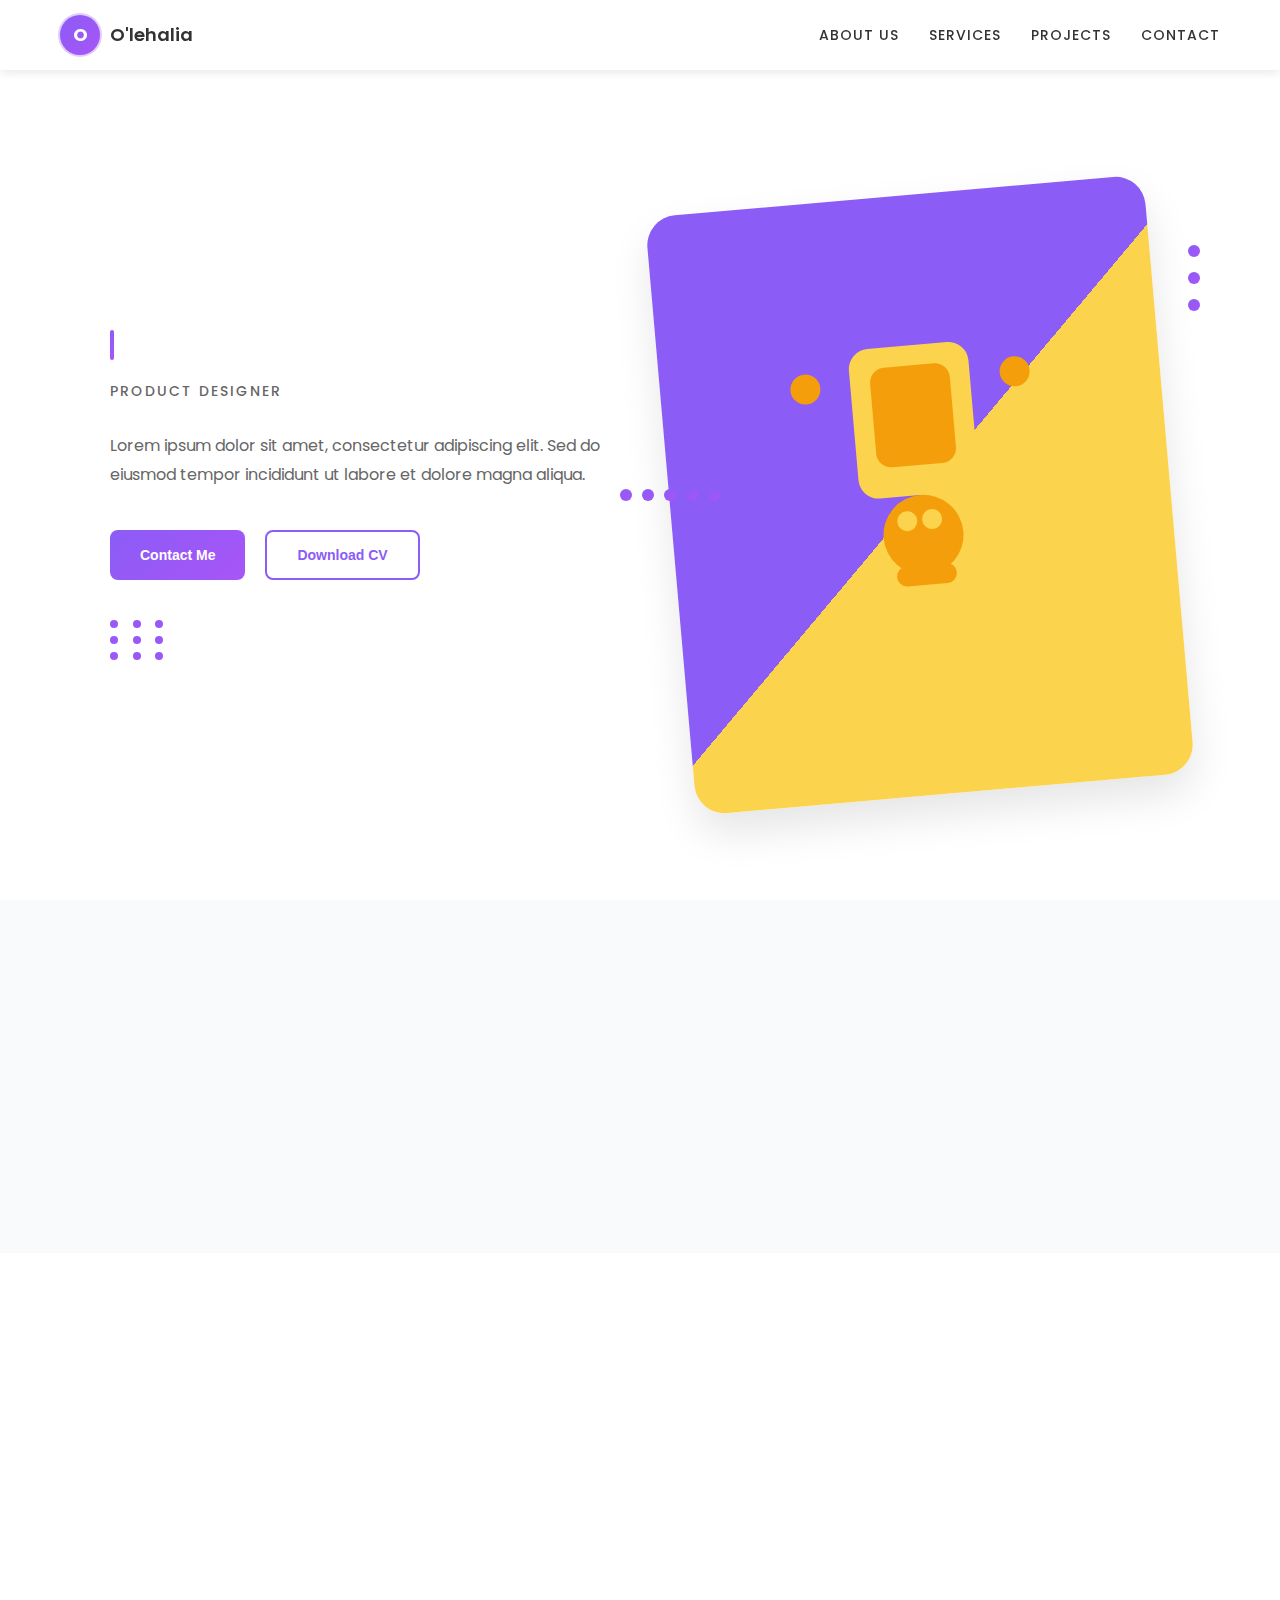
<file: index.html>
<!DOCTYPE html>
<html lang="ko">
<head>
    <meta charset="UTF-8">
    <meta name="viewport" content="width=device-width, initial-scale=1.0">
    <title>Markus Räikkönen - Product Designer</title>
    <link rel="stylesheet" href="styles.css">
    <link href="https://fonts.googleapis.com/css2?family=Poppins:wght@300;400;500;600;700&display=swap" rel="stylesheet">
    <link rel="stylesheet" href="https://cdnjs.cloudflare.com/ajax/libs/font-awesome/6.0.0/css/all.min.css">
</head>
<body>
    <!-- Header -->
    <header class="header">
        <div class="container">
            <div class="logo">
                <div class="logo-icon">O</div>
                <span class="logo-text">O'lehalia</span>
            </div>
            <nav class="nav">
                <ul class="nav-list">
                    <li><a href="#about">ABOUT US</a></li>
                    <li><a href="#services">SERVICES</a></li>
                    <li><a href="#projects">PROJECTS</a></li>
                    <li><a href="#contact">CONTACT</a></li>
                </ul>
            </nav>
        </div>
    </header>

    <!-- Hero Section -->
    <section class="hero">
        <div class="container">
            <div class="hero-content">
                <div class="hero-left">
                    <div class="hero-text">
                        <div class="vertical-line"></div>
                        <h2 class="role">PRODUCT DESIGNER</h2>
                        <h1 class="name">코딩알려주는 누나 첫 실습</h1>
                        <p class="description">
                            Lorem ipsum dolor sit amet, consectetur adipiscing elit. Sed do eiusmod tempor incididunt ut labore et dolore magna aliqua.
                        </p>
                        <div class="hero-buttons">
                            <button class="btn btn-primary" onclick="contactMe()">Contact Me</button>
                            <button class="btn btn-secondary" onclick="downloadCV()">Download CV</button>
                        </div>
                        <div class="dots-grid">
                            <div class="dot"></div>
                            <div class="dot"></div>
                            <div class="dot"></div>
                            <div class="dot"></div>
                            <div class="dot"></div>
                            <div class="dot"></div>
                            <div class="dot"></div>
                            <div class="dot"></div>
                            <div class="dot"></div>
                        </div>
                    </div>
                </div>
                <div class="hero-right">
                    <div class="hero-image-container">
                        <div class="hero-image">
                            <div class="image-background">
                                <div class="person-image">
                                    <div class="person-body"></div>
                                    <div class="person-head"></div>
                                    <div class="person-arms"></div>
                                </div>
                            </div>
                        </div>
                        <div class="circles-right">
                            <div class="circle"></div>
                            <div class="circle"></div>
                            <div class="circle"></div>
                        </div>
                        <div class="circles-left">
                            <div class="circle"></div>
                            <div class="circle"></div>
                            <div class="circle"></div>
                            <div class="circle"></div>
                            <div class="circle"></div>
                        </div>
                    </div>
                </div>
            </div>
        </div>
    </section>

    <!-- Skills Section -->
    <section class="skills" id="services">
        <div class="container">
            <div class="skills-grid">
                <div class="skill-card">
                    <div class="skill-icon">
                        <i class="fas fa-search"></i>
                    </div>
                    <h3>User Research</h3>
                </div>
                <div class="skill-card">
                    <div class="skill-icon">
                        <i class="fas fa-building"></i>
                    </div>
                    <h3>Visual Design</h3>
                </div>
                <div class="skill-card">
                    <div class="skill-icon">
                        <i class="fas fa-comments"></i>
                    </div>
                    <h3>User Testing</h3>
                </div>
                <div class="skill-card">
                    <div class="skill-icon">
                        <i class="fas fa-th"></i>
                    </div>
                    <h3>Prototyping</h3>
                </div>
            </div>
        </div>
    </section>

    <!-- About Section -->
    <section class="about" id="about">
        <div class="container">
            <div class="about-content">
                <div class="about-text">
                    <h4 class="about-label">ABOUT ME</h4>
                    <h2 class="about-title">Better design, better experiences</h2>
                    <p class="about-description">
                        Lorem ipsum is simply dummy text of the printing and typesetting industry. Lorem ipsum has been the industry's standard dummy text ever since the 1500s, when an unknown printer took a galley of type and scrambled it to make a type specimen book.
                    </p>
                    <div class="about-buttons">
                        <button class="btn btn-primary" onclick="contactMe()">Contact Me</button>
                        <button class="btn btn-secondary" onclick="downloadCV()">Download CV</button>
                    </div>
                </div>
                <div class="triangle-decoration"></div>
            </div>
        </div>
    </section>

    <script src="script.js"></script>
</body>
</html>
</file>
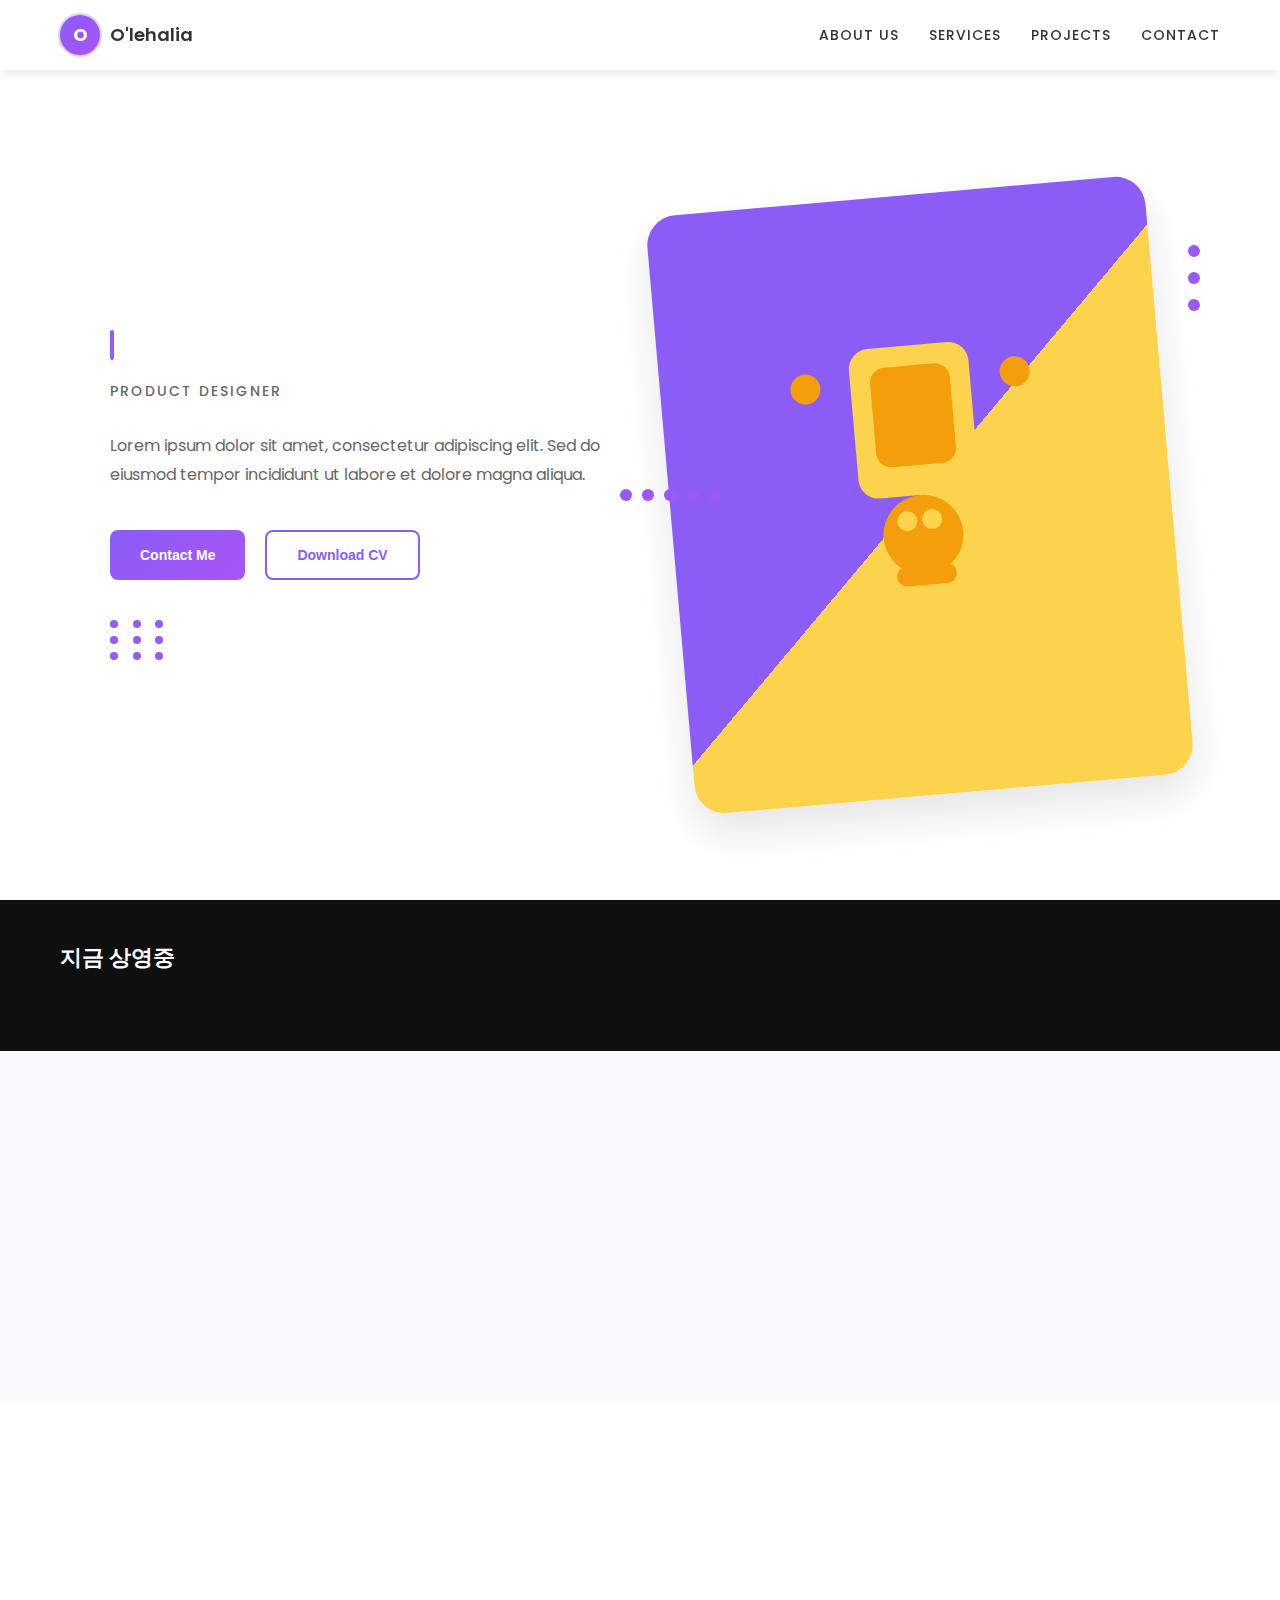
<file: 1차-website/index.html>
<!DOCTYPE html>
<html lang="ko">
<head>
    <meta charset="UTF-8">
    <meta name="viewport" content="width=device-width, initial-scale=1.0">
    <title>Markus Räikkönen - Product Designer</title>
    <link rel="stylesheet" href="styles.css">
    <link href="https://fonts.googleapis.com/css2?family=Poppins:wght@300;400;500;600;700&display=swap" rel="stylesheet">
    <link rel="stylesheet" href="https://cdnjs.cloudflare.com/ajax/libs/font-awesome/6.0.0/css/all.min.css">
</head>
<body>
    <!-- Header -->
    <header class="header">
        <div class="container">
            <div class="logo">
                <div class="logo-icon">O</div>
                <span class="logo-text">O'lehalia</span>
            </div>
            <nav class="nav">
                <ul class="nav-list">
                    <li><a href="#about">ABOUT US</a></li>
                    <li><a href="#services">SERVICES</a></li>
                    <li><a href="#projects">PROJECTS</a></li>
                    <li><a href="#contact">CONTACT</a></li>
                </ul>
            </nav>
        </div>
    </header>

    <!-- Hero Section -->
    <section class="hero">
        <div class="container">
            <div class="hero-content">
                <div class="hero-left">
                    <div class="hero-text">
                        <div class="vertical-line"></div>
                        <h2 class="role">PRODUCT DESIGNER</h2>
                        <h1 class="name">코딩알려주는 누나 첫 실습</h1>
                        <p class="description">
                            Lorem ipsum dolor sit amet, consectetur adipiscing elit. Sed do eiusmod tempor incididunt ut labore et dolore magna aliqua.
                        </p>
                        <div class="hero-buttons">
                            <button class="btn btn-primary" onclick="contactMe()">Contact Me</button>
                            <button class="btn btn-secondary" onclick="downloadCV()">Download CV</button>
                        </div>
                        <div class="dots-grid">
                            <div class="dot"></div>
                            <div class="dot"></div>
                            <div class="dot"></div>
                            <div class="dot"></div>
                            <div class="dot"></div>
                            <div class="dot"></div>
                            <div class="dot"></div>
                            <div class="dot"></div>
                            <div class="dot"></div>
                        </div>
                    </div>
                </div>
                <div class="hero-right">
                    <div class="hero-image-container">
                        <div class="hero-image">
                            <div class="image-background">
                                <div class="person-image">
                                    <div class="person-body"></div>
                                    <div class="person-head"></div>
                                    <div class="person-arms"></div>
                                </div>
                            </div>
                        </div>
                        <div class="circles-right">
                            <div class="circle"></div>
                            <div class="circle"></div>
                            <div class="circle"></div>
                        </div>
                        <div class="circles-left">
                            <div class="circle"></div>
                            <div class="circle"></div>
                            <div class="circle"></div>
                            <div class="circle"></div>
                            <div class="circle"></div>
                        </div>
                    </div>
                </div>
            </div>
        </div>
    </section>

    <!-- Now Playing Movies Section -->
    <section class="movies" id="now-playing">
        <div class="container">
            <h2 class="section-title">지금 상영중</h2>
            <div class="movies-row" id="moviesRow">
                <!-- Movies will be injected here -->
            </div>
        </div>
    </section>

    <!-- Skills Section -->
    <section class="skills" id="services">
        <div class="container">
            <div class="skills-grid">
                <div class="skill-card">
                    <div class="skill-icon">
                        <i class="fas fa-search"></i>
                    </div>
                    <h3>User Research</h3>
                </div>
                <div class="skill-card">
                    <div class="skill-icon">
                        <i class="fas fa-building"></i>
                    </div>
                    <h3>Visual Design</h3>
                </div>
                <div class="skill-card">
                    <div class="skill-icon">
                        <i class="fas fa-comments"></i>
                    </div>
                    <h3>User Testing</h3>
                </div>
                <div class="skill-card">
                    <div class="skill-icon">
                        <i class="fas fa-th"></i>
                    </div>
                    <h3>Prototyping</h3>
                </div>
            </div>
        </div>
    </section>

    <!-- About Section -->
    <section class="about" id="about">
        <div class="container">
            <div class="about-content">
                <div class="about-text">
                    <h4 class="about-label">ABOUT ME</h4>
                    <h2 class="about-title">Better design, better experiences</h2>
                    <p class="about-description">
                        Lorem ipsum is simply dummy text of the printing and typesetting industry. Lorem ipsum has been the industry's standard dummy text ever since the 1500s, when an unknown printer took a galley of type and scrambled it to make a type specimen book.
                    </p>
                    <div class="about-buttons">
                        <button class="btn btn-primary" onclick="contactMe()">Contact Me</button>
                        <button class="btn btn-secondary" onclick="downloadCV()">Download CV</button>
                    </div>
                </div>
                <div class="triangle-decoration"></div>
            </div>
        </div>
    </section>

    <script src="script.js"></script>
</body>
</html>
</file>
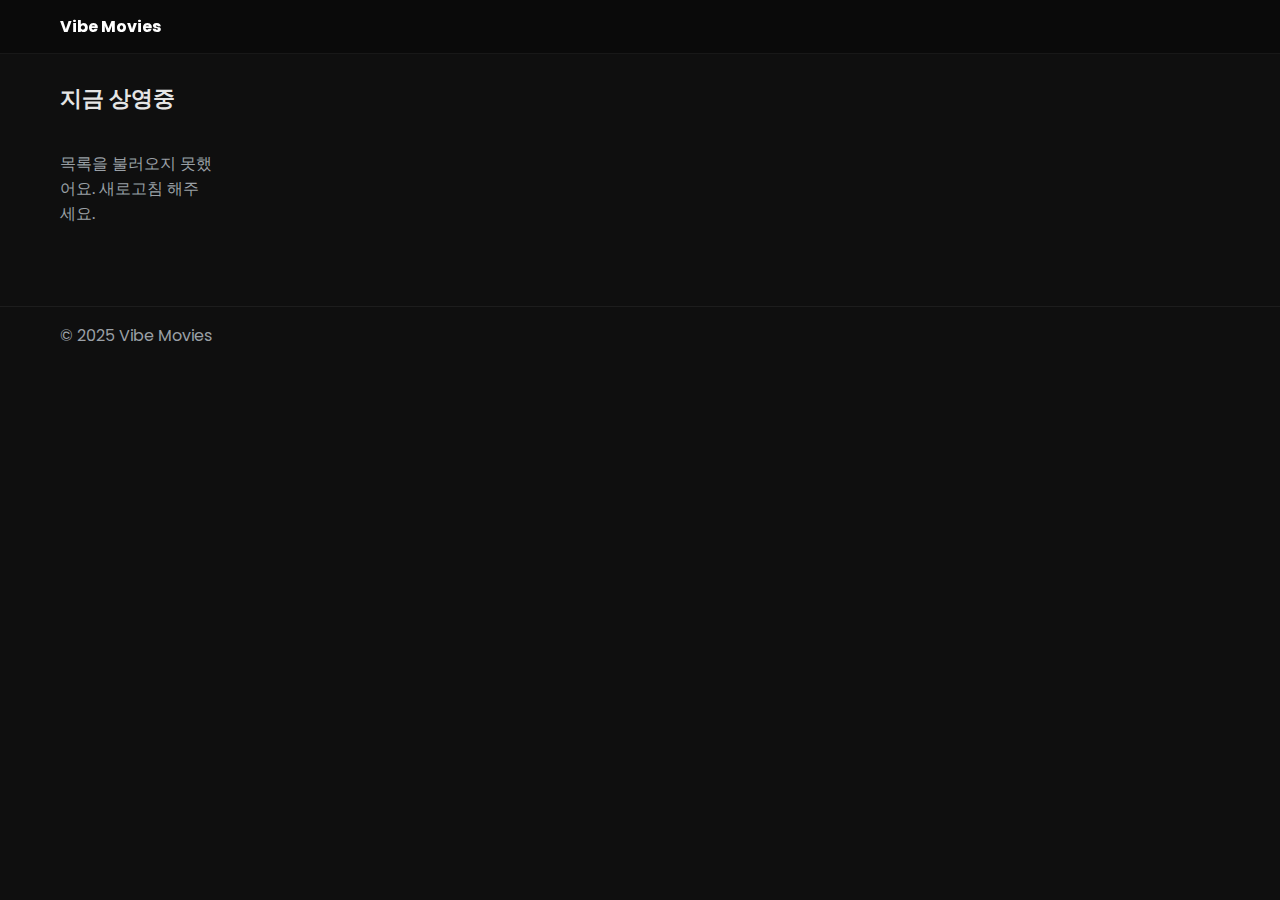
<file: movies.html>
<!DOCTYPE html>
<html lang="ko">
<head>
    <meta charset="UTF-8">
    <meta name="viewport" content="width=device-width, initial-scale=1.0">
    <title>지금 상영중 - Movies</title>
    <link href="https://fonts.googleapis.com/css2?family=Poppins:wght@300;400;500;600;700&display=swap" rel="stylesheet">
    <link rel="stylesheet" href="movies.css">
    <link rel="icon" href="data:,">
    <meta name="color-scheme" content="dark light">
</head>
<body>
    <header class="mv-header">
        <div class="mv-container">
            <a class="mv-logo" href="index.html">Vibe Movies</a>
        </div>
    </header>

    <main class="mv-main">
        <div class="mv-container">
            <h1 class="mv-title">지금 상영중</h1>
            <div class="mv-grid" id="mvGrid" aria-live="polite"></div>
        </div>
    </main>

    <footer class="mv-footer">
        <div class="mv-container">© 2025 Vibe Movies</div>
    </footer>

    <script src="movies.js"></script>
    <noscript>이 페이지를 보려면 JavaScript가 필요합니다.</noscript>
</body>
</html>
</file>
<file: movies.css>
* {
    margin: 0;
    padding: 0;
    box-sizing: border-box;
}

html, body {
    height: 100%;
}

body {
    font-family: 'Poppins', sans-serif;
    background: #0f0f0f;
    color: #e5e5e5;
}

.mv-container {
    max-width: 1200px;
    margin: 0 auto;
    padding: 0 20px;
}

.mv-header {
    position: sticky;
    top: 0;
    background: rgba(10,10,10,0.9);
    backdrop-filter: blur(6px);
    border-bottom: 1px solid rgba(255,255,255,0.06);
    z-index: 10;
}

.mv-logo {
    display: inline-block;
    padding: 14px 0;
    color: #fff;
    text-decoration: none;
    font-weight: 700;
}

.mv-main {
    padding: 28px 0 60px;
}

.mv-title {
    font-size: 22px;
    font-weight: 600;
    margin-bottom: 16px;
}

.mv-grid {
    display: grid;
    grid-template-columns: repeat(auto-fill, minmax(150px, 1fr));
    gap: 16px;
}

.mv-card {
    background: #181818;
    border-radius: 10px;
    overflow: hidden;
    transition: transform 0.25s ease, box-shadow 0.25s ease;
}

.mv-card:hover {
    transform: translateY(-6px);
    box-shadow: 0 12px 26px rgba(0,0,0,0.5);
}

.mv-poster {
    width: 100%;
    aspect-ratio: 2/3;
    object-fit: cover;
    display: block;
    background: #222;
}

.mv-title-text {
    padding: 10px 10px 12px;
    font-size: 14px;
    color: #e5e5e5;
}

.mv-date {
    padding: 0 10px 12px;
    font-size: 12px;
    color: #9aa0a6;
}

.mv-footer {
    border-top: 1px solid rgba(255,255,255,0.06);
    padding: 16px 0;
    color: #9aa0a6;
}

@media (max-width: 768px) {
    .mv-main { padding: 18px 0 40px; }
    .mv-title { font-size: 18px; margin-bottom: 12px; }
}
</file>
<file: styles.css>
/* Reset and Base Styles */
* {
    margin: 0;
    padding: 0;
    box-sizing: border-box;
}

body {
    font-family: 'Poppins', sans-serif;
    line-height: 1.6;
    color: #333;
    background-color: #fff;
}

.container {
    max-width: 1200px;
    margin: 0 auto;
    padding: 0 20px;
}

/* Header Styles */
.header {
    padding: 15px 0;
    background-color: #fff;
    position: fixed;
    top: 0;
    left: 0;
    right: 0;
    z-index: 1000;
    box-shadow: 0 2px 10px rgba(0, 0, 0, 0.1);
    height: 70px; /* 헤더 높이 고정 */
}

.header .container {
    display: flex;
    justify-content: space-between;
    align-items: center;
}

.logo {
    display: flex;
    align-items: center;
    gap: 10px;
}

.logo-icon {
    width: 40px;
    height: 40px;
    background: linear-gradient(135deg, #8B5CF6, #A855F7);
    border-radius: 50%;
    display: flex;
    align-items: center;
    justify-content: center;
    color: white;
    font-weight: 700;
    font-size: 18px;
    position: relative;
}

.logo-icon::before {
    content: '';
    position: absolute;
    top: -2px;
    left: -2px;
    right: -2px;
    bottom: -2px;
    background: linear-gradient(135deg, #8B5CF6, #A855F7);
    border-radius: 50%;
    z-index: -1;
    opacity: 0.3;
}

.logo-text {
    font-weight: 600;
    font-size: 18px;
    color: #333;
}

.nav-list {
    display: flex;
    list-style: none;
    gap: 30px;
}

.nav-list a {
    text-decoration: none;
    color: #333;
    font-weight: 500;
    font-size: 14px;
    letter-spacing: 1px;
    transition: color 0.3s ease;
}

.nav-list a:hover {
    color: #8B5CF6;
}

/* Hero Section */
.hero {
    padding: 80px 0 60px;
    min-height: calc(100vh - 70px);
    display: flex;
    align-items: center;
    margin-top: 70px; /* 헤더 높이와 동일하게 고정 */
}

.hero-content {
    display: grid;
    grid-template-columns: 1fr 1fr;
    gap: 60px;
    align-items: center;
}

.hero-left {
    position: relative;
}

.vertical-line {
    width: 4px;
    height: 30px;
    background: linear-gradient(135deg, #8B5CF6, #A855F7);
    margin-bottom: 20px;
    border-radius: 2px;
}

.role {
    font-size: 14px;
    font-weight: 500;
    color: #666;
    letter-spacing: 2px;
    margin-bottom: 20px;
}

.name {
    font-size: 4rem;
    font-weight: 700;
    color: #333;
    line-height: 1.1;
    margin-bottom: 30px;
}

.description {
    font-size: 16px;
    color: #666;
    line-height: 1.8;
    margin-bottom: 40px;
    max-width: 500px;
}

.hero-buttons {
    display: flex;
    gap: 20px;
    margin-bottom: 40px;
}

.btn {
    padding: 15px 30px;
    border: none;
    border-radius: 8px;
    font-weight: 600;
    font-size: 14px;
    cursor: pointer;
    transition: all 0.3s ease;
    text-decoration: none;
    display: inline-block;
}

.btn-primary {
    background: linear-gradient(135deg, #8B5CF6, #A855F7);
    color: white;
}

.btn-primary:hover {
    transform: translateY(-2px);
    box-shadow: 0 10px 25px rgba(139, 92, 246, 0.3);
}

.btn-secondary {
    background: white;
    color: #8B5CF6;
    border: 2px solid #8B5CF6;
}

.btn-secondary:hover {
    background: #8B5CF6;
    color: white;
    transform: translateY(-2px);
}

.dots-grid {
    display: grid;
    grid-template-columns: repeat(3, 1fr);
    gap: 8px;
    width: 60px;
}

.dot {
    width: 8px;
    height: 8px;
    background: linear-gradient(135deg, #8B5CF6, #A855F7);
    border-radius: 50%;
}

/* Hero Right - Image Section */
.hero-right {
    position: relative;
    display: flex;
    justify-content: center;
    align-items: center;
}

.hero-image-container {
    position: relative;
    width: 100%;
    max-width: 500px;
}

.hero-image {
    position: relative;
    width: 100%;
    height: 600px;
    border-radius: 30px;
    overflow: hidden;
    background: linear-gradient(135deg, #8B5CF6 0%, #8B5CF6 50%, #FCD34D 50%, #FCD34D 100%);
    transform: rotate(-5deg);
    box-shadow: 0 20px 40px rgba(0, 0, 0, 0.1);
}

.image-background {
    position: relative;
    width: 100%;
    height: 100%;
    display: flex;
    align-items: center;
    justify-content: center;
}

.person-image {
    position: relative;
    width: 200px;
    height: 300px;
    display: flex;
    flex-direction: column;
    align-items: center;
}

.person-head {
    width: 80px;
    height: 80px;
    background: #F59E0B;
    border-radius: 50%;
    position: relative;
    margin-bottom: 10px;
}

.person-head::before {
    content: '';
    position: absolute;
    top: 15px;
    left: 15px;
    width: 20px;
    height: 20px;
    background: #FCD34D;
    border-radius: 50%;
    box-shadow: 25px 0 0 #FCD34D;
}

.person-head::after {
    content: '';
    position: absolute;
    bottom: -10px;
    left: 50%;
    transform: translateX(-50%);
    width: 60px;
    height: 20px;
    background: #F59E0B;
    border-radius: 10px;
}

.person-body {
    width: 120px;
    height: 150px;
    background: #FCD34D;
    border-radius: 20px;
    position: relative;
}

.person-body::before {
    content: '';
    position: absolute;
    top: 20px;
    left: 20px;
    width: 80px;
    height: 100px;
    background: #F59E0B;
    border-radius: 15px;
}

.person-arms {
    position: absolute;
    top: 20px;
    left: -20px;
    right: -20px;
    height: 40px;
    display: flex;
    justify-content: space-between;
}

.person-arms::before,
.person-arms::after {
    content: '';
    width: 30px;
    height: 30px;
    background: #F59E0B;
    border-radius: 50%;
}

.circles-right {
    position: absolute;
    top: 50px;
    right: -30px;
    display: flex;
    flex-direction: column;
    gap: 15px;
}

.circles-left {
    position: absolute;
    top: 50%;
    left: -50px;
    transform: translateY(-50%);
    display: flex;
    gap: 10px;
}

.circle {
    width: 12px;
    height: 12px;
    background: linear-gradient(135deg, #8B5CF6, #A855F7);
    border-radius: 50%;
}

/* Skills Section */
.skills {
    padding: 80px 0;
    background-color: #f8fafc;
}

.skills-grid {
    display: grid;
    grid-template-columns: repeat(4, 1fr);
    gap: 30px;
    max-width: 1000px;
    margin: 0 auto;
}

.skill-card {
    background: white;
    padding: 40px 30px;
    border-radius: 15px;
    text-align: center;
    box-shadow: 0 5px 15px rgba(0, 0, 0, 0.08);
    transition: all 0.3s ease;
    position: relative;
}

.skill-card:hover {
    transform: translateY(-5px);
    box-shadow: 0 15px 30px rgba(0, 0, 0, 0.15);
}

.skill-card::before {
    content: '';
    position: absolute;
    top: 50%;
    left: 50%;
    transform: translate(-50%, -50%);
    width: 100%;
    height: 100%;
    background: linear-gradient(135deg, #8B5CF6, #A855F7);
    border-radius: 15px;
    opacity: 0;
    transition: opacity 0.3s ease;
    z-index: -1;
}

.skill-card:hover::before {
    opacity: 0.05;
}

.skill-icon {
    font-size: 2.5rem;
    color: #8B5CF6;
    margin-bottom: 20px;
}

.skill-card h3 {
    font-size: 18px;
    font-weight: 600;
    color: #333;
}

/* About Section */
.about {
    padding: 80px 0;
    position: relative;
}

.about-content {
    max-width: 600px;
    margin-left: auto;
    position: relative;
}

.about-label {
    font-size: 14px;
    font-weight: 500;
    color: #8B5CF6;
    letter-spacing: 2px;
    margin-bottom: 20px;
}

.about-title {
    font-size: 2.5rem;
    font-weight: 700;
    color: #333;
    line-height: 1.2;
    margin-bottom: 30px;
}

.about-description {
    font-size: 16px;
    color: #666;
    line-height: 1.8;
    margin-bottom: 40px;
}

.about-buttons {
    display: flex;
    gap: 20px;
}

.triangle-decoration {
    position: absolute;
    top: -20px;
    right: -50px;
    width: 0;
    height: 0;
    border-left: 30px solid transparent;
    border-right: 30px solid transparent;
    border-bottom: 50px solid #8B5CF6;
    opacity: 0.3;
}

/* Mobile Responsive */
@media (max-width: 768px) {
    .container {
        padding: 0 15px;
    }

    .header {
        height: 70px; /* 모든 화면에서 동일한 높이 유지 */
    }

    .header .container {
        flex-direction: row; /* 모바일에서도 가로 배치 유지 */
        gap: 15px;
        justify-content: space-between; /* 로고와 메뉴 버튼을 양 끝에 배치 */
    }

    .nav-list {
        gap: 15px; /* 모바일에서 간격 줄임 */
    }

    .nav-list a {
        font-size: 11px; /* 모바일에서 폰트 크기 줄임 */
    }

    .hero {
        padding: 60px 0 40px;
        margin-top: 70px; /* 모든 화면에서 동일한 여백 유지 */
    }

    .hero-content {
        grid-template-columns: 1fr;
        gap: 40px;
        text-align: center;
    }

    .name {
        font-size: 2.5rem;
    }

    .hero-buttons {
        justify-content: center;
        flex-wrap: wrap;
    }

    .hero-image {
        height: 400px;
        transform: rotate(0deg);
    }

    .person-image {
        width: 150px;
        height: 250px;
    }

    .person-head {
        width: 60px;
        height: 60px;
    }

    .person-body {
        width: 100px;
        height: 120px;
    }

    .circles-right,
    .circles-left {
        display: none;
    }

    .skills-grid {
        grid-template-columns: repeat(2, 1fr);
        gap: 20px;
    }

    .skill-card {
        padding: 30px 20px;
    }

    .about-content {
        margin: 0 auto;
        text-align: center;
    }

    .about-title {
        font-size: 2rem;
    }

    .about-buttons {
        justify-content: center;
        flex-wrap: wrap;
    }

    .triangle-decoration {
        display: none;
    }
}

@media (max-width: 480px) {
    .name {
        font-size: 2rem;
    }

    .about-title {
        font-size: 1.8rem;
    }

    .btn {
        padding: 12px 24px;
        font-size: 13px;
    }

    .hero-buttons,
    .about-buttons {
        flex-direction: column;
        align-items: center;
    }

    .skills-grid {
        grid-template-columns: 1fr;
        gap: 15px;
    }

    .skill-card {
        padding: 25px 15px;
    }

    .skill-icon {
        font-size: 2rem;
    }
}

/* Smooth scrolling */
html {
    scroll-behavior: smooth;
}

/* Animation for elements */
@keyframes fadeInUp {
    from {
        opacity: 0;
        transform: translateY(30px);
    }
    to {
        opacity: 1;
        transform: translateY(0);
    }
}

.hero-left,
.hero-right,
.skill-card,
.about-content {
    animation: fadeInUp 0.8s ease-out;
}

/* Loading animation */
.loading {
    opacity: 0;
    transform: translateY(20px);
    transition: all 0.6s ease;
}

.loading.loaded {
    opacity: 1;
    transform: translateY(0);
}
</file>
<file: 1차-website/styles.css>
/* Reset and Base Styles */
* {
    margin: 0;
    padding: 0;
    box-sizing: border-box;
}

body {
    font-family: 'Poppins', sans-serif;
    line-height: 1.6;
    color: #333;
    background-color: #fff;
}

.container {
    max-width: 1200px;
    margin: 0 auto;
    padding: 0 20px;
}

/* Header Styles */
.header {
    padding: 15px 0;
    background-color: #fff;
    position: fixed;
    top: 0;
    left: 0;
    right: 0;
    z-index: 1000;
    box-shadow: 0 2px 10px rgba(0, 0, 0, 0.1);
    height: 70px; /* 헤더 높이 고정 */
}

.header .container {
    display: flex;
    justify-content: space-between;
    align-items: center;
}

.logo {
    display: flex;
    align-items: center;
    gap: 10px;
}

.logo-icon {
    width: 40px;
    height: 40px;
    background: linear-gradient(135deg, #8B5CF6, #A855F7);
    border-radius: 50%;
    display: flex;
    align-items: center;
    justify-content: center;
    color: white;
    font-weight: 700;
    font-size: 18px;
    position: relative;
}

.logo-icon::before {
    content: '';
    position: absolute;
    top: -2px;
    left: -2px;
    right: -2px;
    bottom: -2px;
    background: linear-gradient(135deg, #8B5CF6, #A855F7);
    border-radius: 50%;
    z-index: -1;
    opacity: 0.3;
}

.logo-text {
    font-weight: 600;
    font-size: 18px;
    color: #333;
}

.nav-list {
    display: flex;
    list-style: none;
    gap: 30px;
}

.nav-list a {
    text-decoration: none;
    color: #333;
    font-weight: 500;
    font-size: 14px;
    letter-spacing: 1px;
    transition: color 0.3s ease;
}

.nav-list a:hover {
    color: #8B5CF6;
}

/* Hero Section */
.hero {
    padding: 80px 0 60px;
    min-height: calc(100vh - 70px);
    display: flex;
    align-items: center;
    margin-top: 70px; /* 헤더 높이와 동일하게 고정 */
}

.hero-content {
    display: grid;
    grid-template-columns: 1fr 1fr;
    gap: 60px;
    align-items: center;
}

.hero-left {
    position: relative;
}

.vertical-line {
    width: 4px;
    height: 30px;
    background: linear-gradient(135deg, #8B5CF6, #A855F7);
    margin-bottom: 20px;
    border-radius: 2px;
}

.role {
    font-size: 14px;
    font-weight: 500;
    color: #666;
    letter-spacing: 2px;
    margin-bottom: 20px;
}

.name {
    font-size: 4rem;
    font-weight: 700;
    color: #333;
    line-height: 1.1;
    margin-bottom: 30px;
}

.description {
    font-size: 16px;
    color: #666;
    line-height: 1.8;
    margin-bottom: 40px;
    max-width: 500px;
}

.hero-buttons {
    display: flex;
    gap: 20px;
    margin-bottom: 40px;
}

.btn {
    padding: 15px 30px;
    border: none;
    border-radius: 8px;
    font-weight: 600;
    font-size: 14px;
    cursor: pointer;
    transition: all 0.3s ease;
    text-decoration: none;
    display: inline-block;
}

.btn-primary {
    background: linear-gradient(135deg, #8B5CF6, #A855F7);
    color: white;
}

.btn-primary:hover {
    transform: translateY(-2px);
    box-shadow: 0 10px 25px rgba(139, 92, 246, 0.3);
}

.btn-secondary {
    background: white;
    color: #8B5CF6;
    border: 2px solid #8B5CF6;
}

.btn-secondary:hover {
    background: #8B5CF6;
    color: white;
    transform: translateY(-2px);
}

.dots-grid {
    display: grid;
    grid-template-columns: repeat(3, 1fr);
    gap: 8px;
    width: 60px;
}

.dot {
    width: 8px;
    height: 8px;
    background: linear-gradient(135deg, #8B5CF6, #A855F7);
    border-radius: 50%;
}

/* Hero Right - Image Section */
.hero-right {
    position: relative;
    display: flex;
    justify-content: center;
    align-items: center;
}

.hero-image-container {
    position: relative;
    width: 100%;
    max-width: 500px;
}

.hero-image {
    position: relative;
    width: 100%;
    height: 600px;
    border-radius: 30px;
    overflow: hidden;
    background: linear-gradient(135deg, #8B5CF6 0%, #8B5CF6 50%, #FCD34D 50%, #FCD34D 100%);
    transform: rotate(-5deg);
    box-shadow: 0 20px 40px rgba(0, 0, 0, 0.1);
}

.image-background {
    position: relative;
    width: 100%;
    height: 100%;
    display: flex;
    align-items: center;
    justify-content: center;
}

.person-image {
    position: relative;
    width: 200px;
    height: 300px;
    display: flex;
    flex-direction: column;
    align-items: center;
}

.person-head {
    width: 80px;
    height: 80px;
    background: #F59E0B;
    border-radius: 50%;
    position: relative;
    margin-bottom: 10px;
}

.person-head::before {
    content: '';
    position: absolute;
    top: 15px;
    left: 15px;
    width: 20px;
    height: 20px;
    background: #FCD34D;
    border-radius: 50%;
    box-shadow: 25px 0 0 #FCD34D;
}

.person-head::after {
    content: '';
    position: absolute;
    bottom: -10px;
    left: 50%;
    transform: translateX(-50%);
    width: 60px;
    height: 20px;
    background: #F59E0B;
    border-radius: 10px;
}

.person-body {
    width: 120px;
    height: 150px;
    background: #FCD34D;
    border-radius: 20px;
    position: relative;
}

.person-body::before {
    content: '';
    position: absolute;
    top: 20px;
    left: 20px;
    width: 80px;
    height: 100px;
    background: #F59E0B;
    border-radius: 15px;
}

.person-arms {
    position: absolute;
    top: 20px;
    left: -20px;
    right: -20px;
    height: 40px;
    display: flex;
    justify-content: space-between;
}

.person-arms::before,
.person-arms::after {
    content: '';
    width: 30px;
    height: 30px;
    background: #F59E0B;
    border-radius: 50%;
}

.circles-right {
    position: absolute;
    top: 50px;
    right: -30px;
    display: flex;
    flex-direction: column;
    gap: 15px;
}

.circles-left {
    position: absolute;
    top: 50%;
    left: -50px;
    transform: translateY(-50%);
    display: flex;
    gap: 10px;
}

.circle {
    width: 12px;
    height: 12px;
    background: linear-gradient(135deg, #8B5CF6, #A855F7);
    border-radius: 50%;
}

/* Skills Section */
.skills {
    padding: 80px 0;
    background-color: #f8fafc;
}

.skills-grid {
    display: grid;
    grid-template-columns: repeat(4, 1fr);
    gap: 30px;
    max-width: 1000px;
    margin: 0 auto;
}

.skill-card {
    background: white;
    padding: 40px 30px;
    border-radius: 15px;
    text-align: center;
    box-shadow: 0 5px 15px rgba(0, 0, 0, 0.08);
    transition: all 0.3s ease;
    position: relative;
}

.skill-card:hover {
    transform: translateY(-5px);
    box-shadow: 0 15px 30px rgba(0, 0, 0, 0.15);
}

.skill-card::before {
    content: '';
    position: absolute;
    top: 50%;
    left: 50%;
    transform: translate(-50%, -50%);
    width: 100%;
    height: 100%;
    background: linear-gradient(135deg, #8B5CF6, #A855F7);
    border-radius: 15px;
    opacity: 0;
    transition: opacity 0.3s ease;
    z-index: -1;
}

.skill-card:hover::before {
    opacity: 0.05;
}

.skill-icon {
    font-size: 2.5rem;
    color: #8B5CF6;
    margin-bottom: 20px;
}

.skill-card h3 {
    font-size: 18px;
    font-weight: 600;
    color: #333;
}

/* About Section */
.about {
    padding: 80px 0;
    position: relative;
}

.about-content {
    max-width: 600px;
    margin-left: auto;
    position: relative;
}

.about-label {
    font-size: 14px;
    font-weight: 500;
    color: #8B5CF6;
    letter-spacing: 2px;
    margin-bottom: 20px;
}

.about-title {
    font-size: 2.5rem;
    font-weight: 700;
    color: #333;
    line-height: 1.2;
    margin-bottom: 30px;
}

.about-description {
    font-size: 16px;
    color: #666;
    line-height: 1.8;
    margin-bottom: 40px;
}

.about-buttons {
    display: flex;
    gap: 20px;
}

.triangle-decoration {
    position: absolute;
    top: -20px;
    right: -50px;
    width: 0;
    height: 0;
    border-left: 30px solid transparent;
    border-right: 30px solid transparent;
    border-bottom: 50px solid #8B5CF6;
    opacity: 0.3;
}

/* Mobile Responsive */
@media (max-width: 768px) {
    .container {
        padding: 0 15px;
    }

    .header {
        height: 70px; /* 모든 화면에서 동일한 높이 유지 */
    }

    .header .container {
        flex-direction: row; /* 모바일에서도 가로 배치 유지 */
        gap: 15px;
        justify-content: space-between; /* 로고와 메뉴 버튼을 양 끝에 배치 */
    }

    .nav-list {
        gap: 15px; /* 모바일에서 간격 줄임 */
    }

    .nav-list a {
        font-size: 11px; /* 모바일에서 폰트 크기 줄임 */
    }

    .hero {
        padding: 60px 0 40px;
        margin-top: 70px; /* 모든 화면에서 동일한 여백 유지 */
    }

    .hero-content {
        grid-template-columns: 1fr;
        gap: 40px;
        text-align: center;
    }

    .name {
        font-size: 2.5rem;
    }

    .hero-buttons {
        justify-content: center;
        flex-wrap: wrap;
    }

    .hero-image {
        height: 400px;
        transform: rotate(0deg);
    }

    .person-image {
        width: 150px;
        height: 250px;
    }

    .person-head {
        width: 60px;
        height: 60px;
    }

    .person-body {
        width: 100px;
        height: 120px;
    }

    .circles-right,
    .circles-left {
        display: none;
    }

    .skills-grid {
        grid-template-columns: repeat(2, 1fr);
        gap: 20px;
    }

    .skill-card {
        padding: 30px 20px;
    }

    .about-content {
        margin: 0 auto;
        text-align: center;
    }

    .about-title {
        font-size: 2rem;
    }

    .about-buttons {
        justify-content: center;
        flex-wrap: wrap;
    }

    .triangle-decoration {
        display: none;
    }
}

@media (max-width: 480px) {
    .name {
        font-size: 2rem;
    }

    .about-title {
        font-size: 1.8rem;
    }

    .btn {
        padding: 12px 24px;
        font-size: 13px;
    }

    .hero-buttons,
    .about-buttons {
        flex-direction: column;
        align-items: center;
    }

    .skills-grid {
        grid-template-columns: 1fr;
        gap: 15px;
    }

    .skill-card {
        padding: 25px 15px;
    }

    .skill-icon {
        font-size: 2rem;
    }
}

/* Smooth scrolling */
html {
    scroll-behavior: smooth;
}

/* Movies (Now Playing) */
.movies {
    background-color: #0f0f0f;
    padding: 40px 0 60px;
}

.section-title {
    color: #fff;
    font-size: 22px;
    font-weight: 600;
    margin-bottom: 16px;
}

.movies-row {
    display: grid;
    grid-template-columns: repeat(auto-fill, minmax(140px, 1fr));
    gap: 16px;
}

.movie-card {
    position: relative;
    background-color: #181818;
    border-radius: 8px;
    overflow: hidden;
    transition: transform 0.25s ease, box-shadow 0.25s ease;
}

.movie-card:hover {
    transform: translateY(-6px);
    box-shadow: 0 12px 24px rgba(0,0,0,0.45);
}

.movie-poster {
    width: 100%;
    aspect-ratio: 2/3;
    object-fit: cover;
    display: block;
    background: #222;
}

.movie-title {
    color: #e5e5e5;
    font-size: 14px;
    font-weight: 500;
    padding: 10px 10px 12px;
    line-height: 1.3;
}

@media (max-width: 768px) {
    .movies {
        padding: 24px 0 40px;
    }
    .section-title {
        font-size: 18px;
        margin-bottom: 12px;
    }
}

/* Animation for elements */
@keyframes fadeInUp {
    from {
        opacity: 0;
        transform: translateY(30px);
    }
    to {
        opacity: 1;
        transform: translateY(0);
    }
}

.hero-left,
.hero-right,
.skill-card,
.about-content {
    animation: fadeInUp 0.8s ease-out;
}

/* Loading animation */
.loading {
    opacity: 0;
    transform: translateY(20px);
    transition: all 0.6s ease;
}

.loading.loaded {
    opacity: 1;
    transform: translateY(0);
}
</file>
